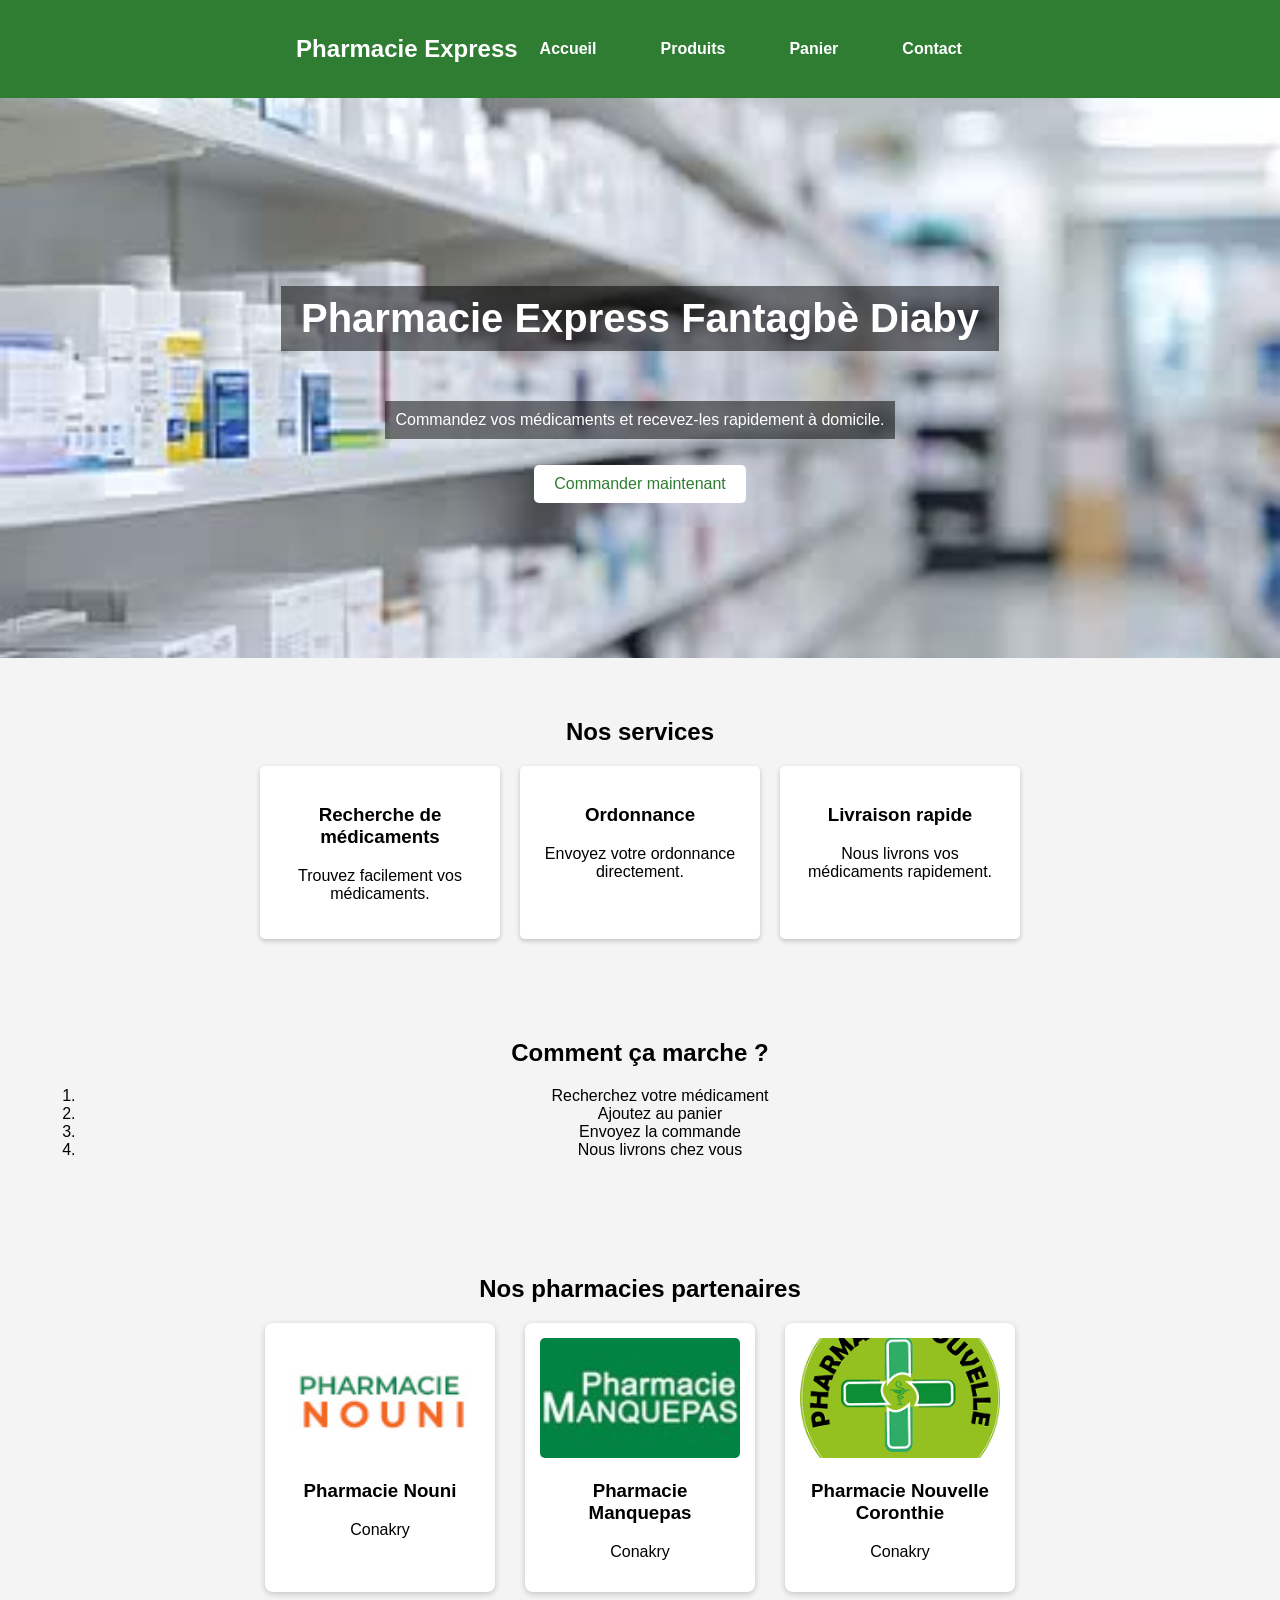
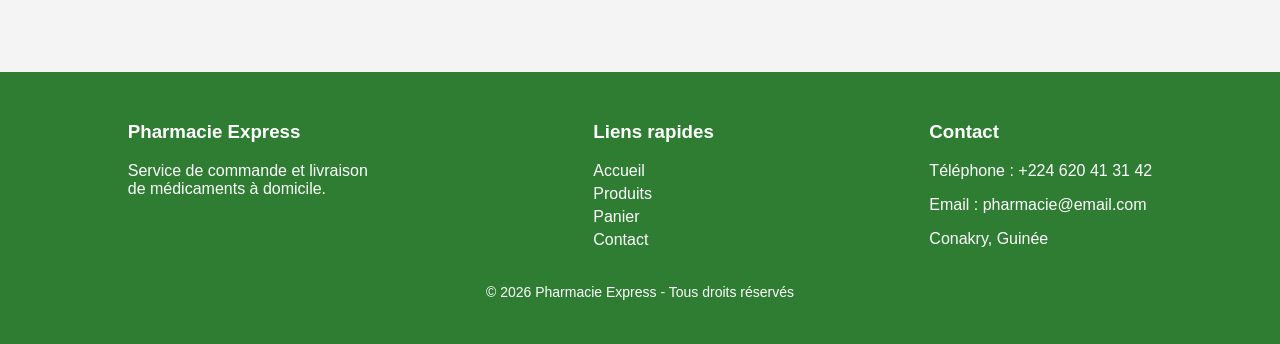
<file: index.html>
<!DOCTYPE html>
<html lang="fr">

<head>
<meta charset="UTF-8">
<meta name="viewport" content="width=device-width, initial-scale=1.0">
<title>Pharmacie Express</title>
<link rel="stylesheet" href="style.css">
<link rel="manifest" href="manifest.json">
</head>

<body>
<nav>
  <div class="nav-container">
    <h2 class="logo">Pharmacie Express</h2>
    <div class="menu-toggle" onclick="toggleMenu()">☰
    </div>
    <div class="nav-links" id="nav-links">
      <a href="index.html">Accueil</a>
      <a href="produits.html">Produits</a>
      <a href="panier.html">Panier </a>
      <a href="contact.html">Contact</a>
    </div>
  </div>
</nav>
<section class="hero">
  <h1>Pharmacie Express Fantagbè Diaby</h1>
  <p>Commandez vos médicaments et recevez-les rapidement à domicile.</p>
  <a href="produits.html" class="btn">Commander maintenant</a>
</section>
<section class="services">
<h2>Nos services</h2>
<div class="cards">
<div class="card">
<h3>Recherche de médicaments</h3>
<p>Trouvez facilement vos médicaments.</p>
</div>
  
<div class="card">
<h3>Ordonnance</h3>
<p>Envoyez votre ordonnance directement.</p>
</div>
  
<div class="card">
<h3>Livraison rapide</h3>
<p>Nous livrons vos médicaments rapidement.</p>
</div>
</div>

</section>
<section class="process">
<h2>Comment ça marche ?</h2>
<ol>
<li>Recherchez votre médicament</li>
<li>Ajoutez au panier</li>
<li>Envoyez la commande</li>
<li>Nous livrons chez vous</li>
</ol>
</section>
  
<script>
if("serviceWorker" in navigator){
navigator.serviceWorker.register("service-worker.js");
}

</script>
  <section class="pharmacies">
<h2>Nos pharmacies partenaires</h2>
  
<div class="pharmacies-container">
  <div class="pharmacie">
  <img src="nouni.jpg">
  <h3>Pharmacie Nouni</h3>
  <p>Conakry</p>
  </div>
  
  <div class="pharmacie">
  <img src="manquepas.jpg">
  <h3>Pharmacie Manquepas</h3>
  <p>Conakry</p>
  </div>
  
  <div class="pharmacie">
  <img src="coronthie.png">
  <h3>Pharmacie Nouvelle Coronthie</h3>
  <p>Conakry</p>
  </div>
</div>

</section>
  
<footer class="footer">
  <div class="footer-container">
    
    <div class="footer-section">
    <h3>Pharmacie Express</h3>
    <p>Service de commande et livraison de médicaments à domicile.</p>
    </div>
    
    <div class="footer-section">
    <h3>Liens rapides</h3>
    <a href="index.html">Accueil</a>
    <a href="produits.html">Produits</a>
    <a href="panier.html">Panier</a>
    <a href="contact.html">Contact</a>
    </div>
    
    <div class="footer-section">
    <h3>Contact</h3>
    <p>Téléphone : +224 620 41 31 42</p>
    <p>Email : pharmacie@email.com</p>
    <p>Conakry, Guinée</p>
    </div>
  
  </div>

<p class="copyright">
  © 2026 Pharmacie Express - Tous droits réservés
</p>

</footer>
  
</body>
  
</html>
</file>
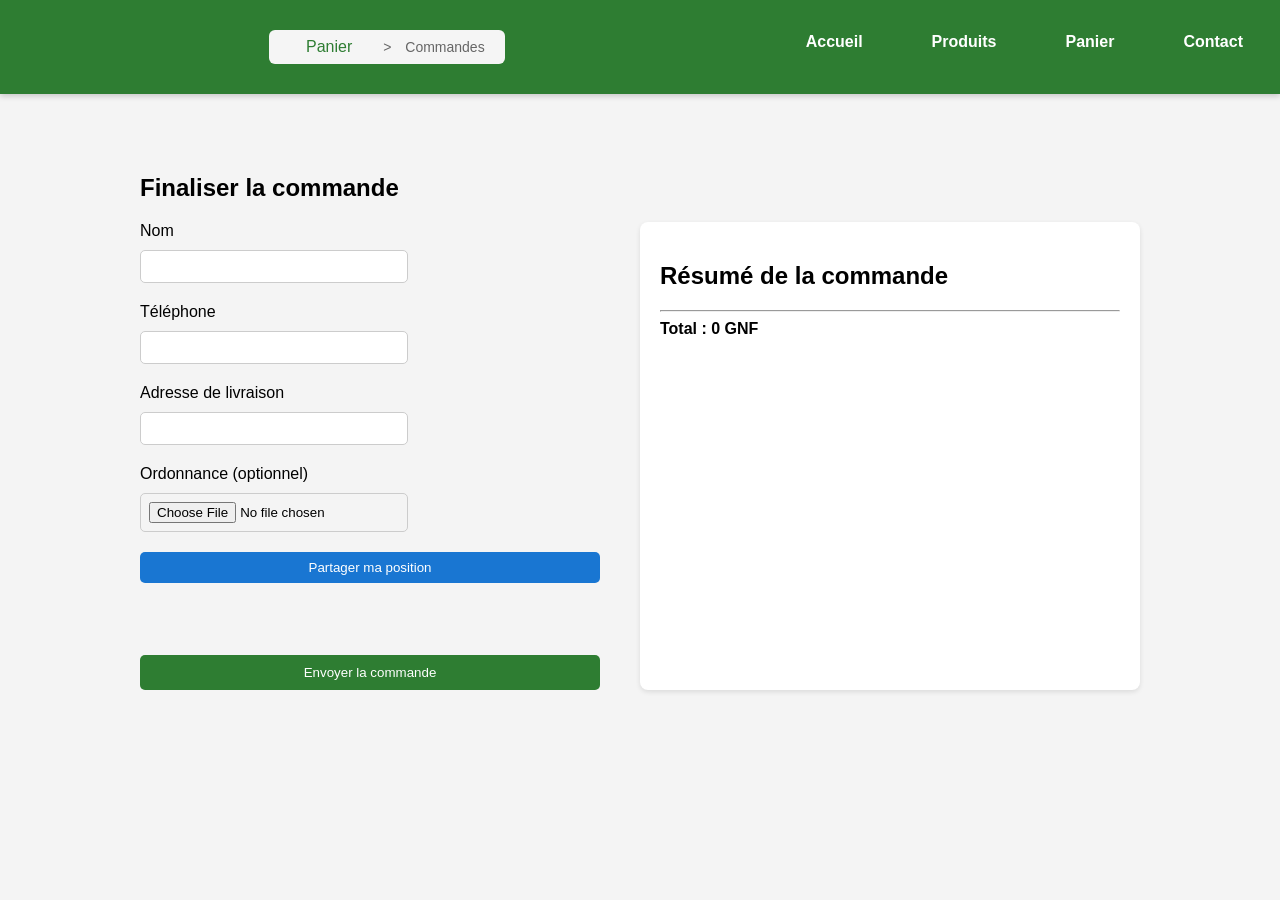
<file: commande.html>
<!DOCTYPE html>
<html lang="fr">

<head>
	<meta charset="UTF-8">
	<meta name="viewport" content="width=device-width, initial-scale=1.0">
	<title>Commande</title>
	<link rel="stylesheet" href="style.css">
</head>

<body>
	<nav>
		<div class="breadcrumb">
			<a href="panier.html">Panier</a>
			<span> > </span>
			<span>Commandes</span>
		</div>
		<a href="index.html">Accueil</a>
		<a href="produits.html">Produits</a>
		<a href="panier.html">Panier</a>
		<a href="contact.html">Contact</a>
	</nav>

	<section class="commande-section">
		<h1>Finaliser la commande</h1>
		<div class="commande-container">
		<form id="commandeForm" class="form-commande">

		<label>Nom</label>
		<input type="text" id="nom" required>
		
		<label>Téléphone</label>
		<input type="text" id="telephone" required>
		
		<label>Adresse de livraison</label>
		<input type="text" id="adresse" required>
		
		<label>Ordonnance (optionnel)</label>
		<input type="file" id="ordonnance">

		<button type="button" onclick="localiser()" class="btn-position">
			Partager ma position
		</button>
		<p id="position"></p>
		<div id="carte"></div>
		<button type="submit" class="btn-commande">
		Envoyer la commande
		</button>
		</form>

<div class="commande-resume">

<h2>Résumé de la commande</h2>

<div id="resume-panier"></div>

</div>

</div>

</section>

<script src="commande.js"></script>



</body>

</html>
</file>
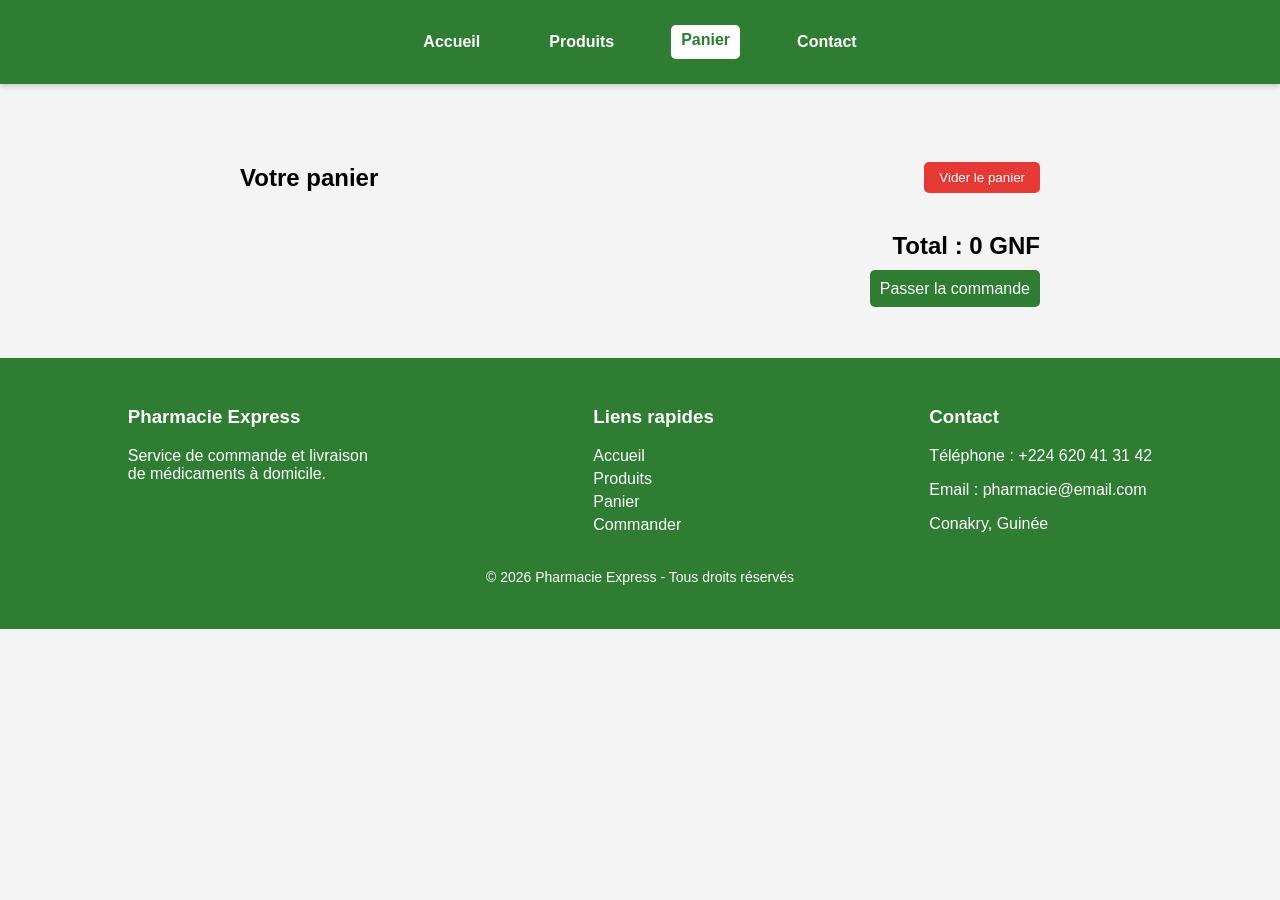
<file: panier.html>
<!DOCTYPE html>
<html lang="fr">

<head>
  <meta charset="UTF-8">
  <meta name="viewport" content="width=device-width, initial-scale=1.0">
  <title>Panier</title>
  <link rel="stylesheet" href="style.css">
</head>

<body>
<nav>
  <a href="index.html">Accueil</a>
  <a href="produits.html">Produits</a>
  <a href="panier.html" class="active">Panier</a>
  <a href="contact.html">Contact</a>
</nav>

<section class="panier-section">
  <div class="panier-header">
    <h1>Votre panier</h1>
    <button onclick="viderPanier()" class="btn-vider">
      Vider le panier
    </button>
  </div>
  <div id="panier"></div>
  <div class="panier-total">
    <h2 id="total"></h2>
    <a href="commande.html" class="btn-commande">
      Passer la commande
    </a>
</div>
</section>

<script src="panier.js"></script>

</body>
<footer class="footer">
<div class="footer-container">
<div class="footer-section">
<h3>Pharmacie Express</h3>
<p>Service de commande et livraison de médicaments à domicile.</p>
</div>

<div class="footer-section">
<h3>Liens rapides</h3>
<a href="index.html">Accueil</a>
<a href="produits.html">Produits</a>
<a href="panier.html">Panier</a>
<a href="commande.html">Commander</a>
</div>

<div class="footer-section">
<h3>Contact</h3>
<p>Téléphone : +224 620 41 31 42</p>
<p>Email : pharmacie@email.com</p>
<p>Conakry, Guinée</p>
</div>

</div>

<p class="copyright">
© 2026 Pharmacie Express - Tous droits réservés
</p>

</footer>
</html>
</file>
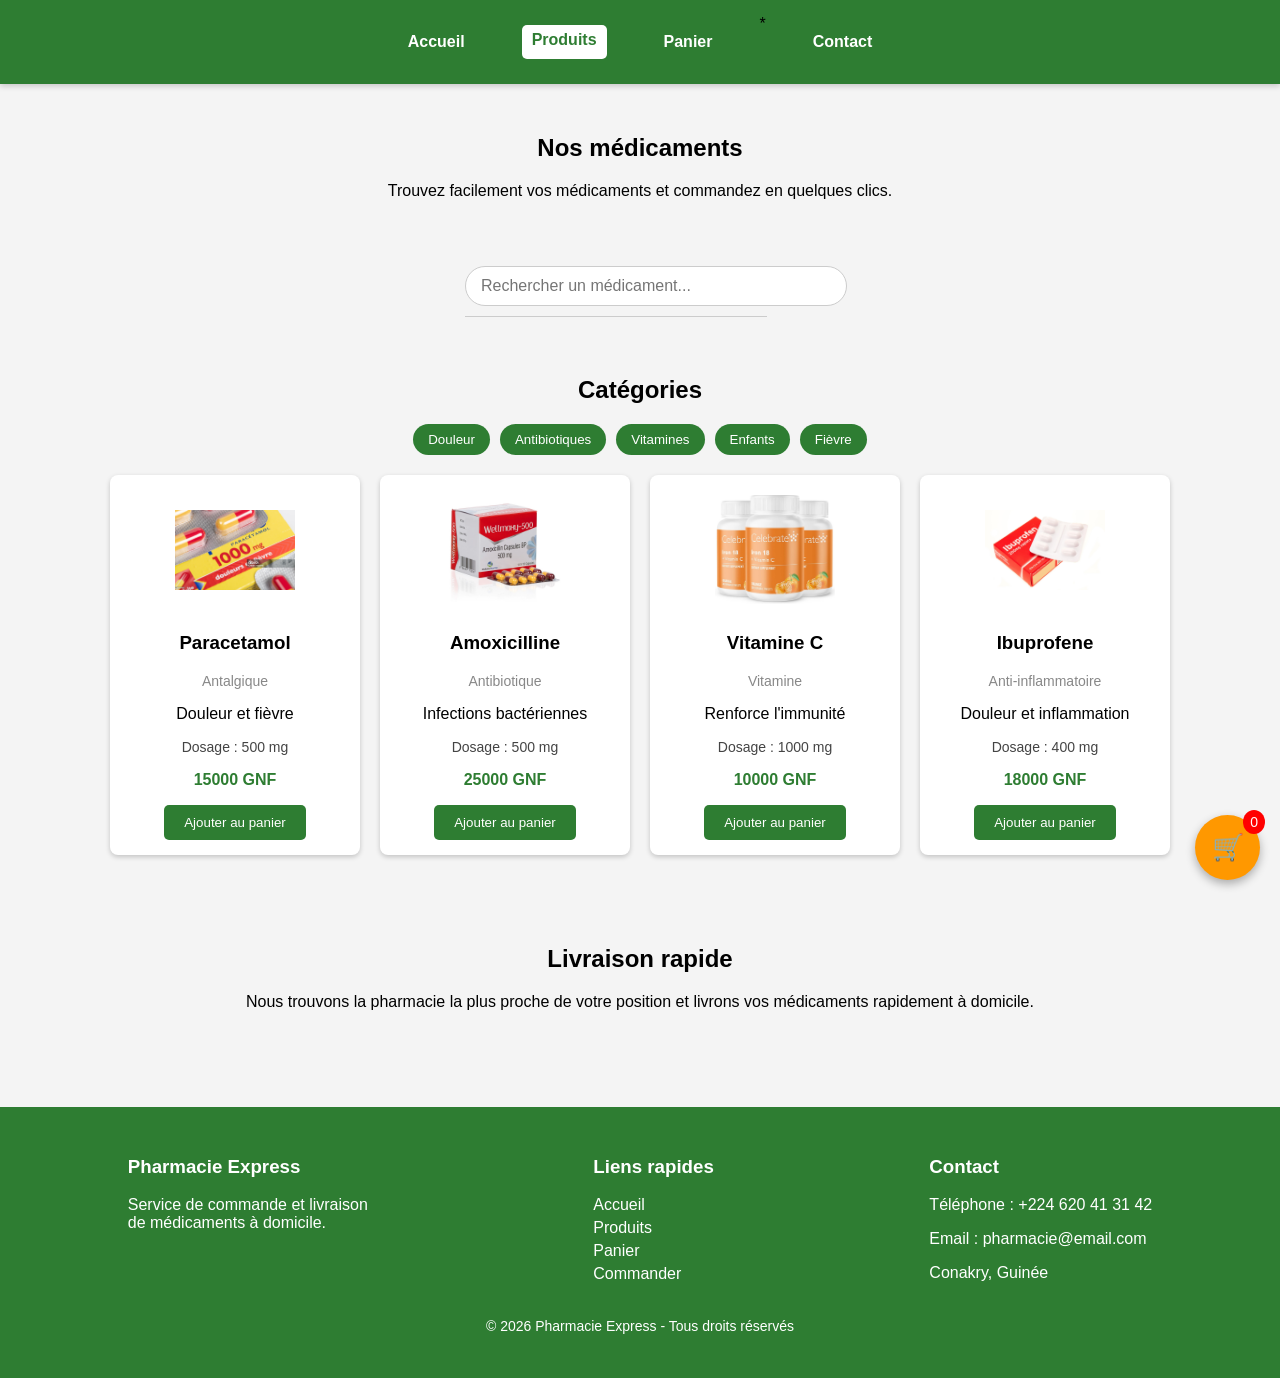
<file: produits.html>
<!DOCTYPE html>
<html lang="fr">

<head>
<meta charset="UTF-8">
<meta name="viewport" content="width=device-width, initial-scale=1.0">

<title>Produits</title>
<link rel="stylesheet" href="style.css">
</head>
   
<body>
   
<nav>
   <a href="index.html">Accueil</a>
   <a href="produits.html" class="active">Produits</a>
   <a href="panier.html">Panier</a>*
   <a href="contact.html">Contact</a>
</nav>
   
<section class="produits-header">
   <h1>Nos médicaments</h1>
   <p>Trouvez facilement vos médicaments et commandez en quelques clics.</p>
</section>

<div class="recherche-box">
   <input type="text" id="recherche" placeholder="Rechercher un médicament...">
   <div id="suggestions"></div>
</div>
   
<section class="categories">
   <h2>Catégories</h2>
      <div class="categories-container">
      <button>Douleur</button>
      <button>Antibiotiques</button>
      <button>Vitamines</button>
      <button>Enfants</button>
      <button>Fièvre</button>
      </div>
</section>

<section class="produits">
   <div id="liste"></div>
</section>

<section class="info-livraison">
   <h2>Livraison rapide</h2>
   <p>
   Nous trouvons la pharmacie la plus proche de votre position
   et livrons vos médicaments rapidement à domicile.
   </p>
</section>

<script src="script.js"></script>
   
<footer class="footer">
   <div class="footer-container">
      <div class="footer-section">
         <h3>Pharmacie Express</h3>
         <p>Service de commande et livraison de médicaments à domicile.</p>
      </div>
      <div class="footer-section">
         <h3>Liens rapides</h3>
         <a href="index.html">Accueil</a>
         <a href="produits.html">Produits</a>
         <a href="panier.html">Panier</a>
         <a href="commande.html">Commander</a>
      </div>
      <div class="footer-section">
         <h3>Contact</h3>
         <p>Téléphone : +224 620 41 31 42</p>
         <p>Email : pharmacie@email.com</p>
         <p>Conakry, Guinée</p>
      </div>
   </div>
   <p class="copyright">
   © 2026 Pharmacie Express - Tous droits réservés
   </p>
</footer>

<a href="panier.html" class="panier-flottant">
<span class="icone-panier">🛒</span>
<span id="compteur-panier" class="compteur">0</span>
</a>
</body>

</html>
</file>
<file: style.css>
body{
font-family:Arial;
margin:0;
background:#f4f4f4;
}

nav{
background:#2e7d32;
padding:15px;
text-align:center;
}

nav a{
color:white;
margin:20px;
text-decoration:none;
font-weight:bold;
}

.hero{
background:#4caf50;
color:white;
height:300px;

display:flex;
flex-direction:column;
justify-content:center;
align-items:center;

text-align:center;
}

.btn{
background:white;
color:#2e7d32;
padding:10px 20px;
text-decoration:none;
border-radius:5px;
margin-top:10px;
}

input{
padding:10px;
width:250px;
margin-bottom:10px;
}

button{
background:#2e7d32;
color:white;
padding:10px 20px;
border:none;
border-radius:5px;
cursor:pointer;
}

#suggestions{
background:white;
border:1px solid #ccc;
max-width:300px;
}

#suggestions div{
padding:8px;
cursor:pointer;
}

#suggestions div:hover{
background:#f0f0f0;
}

#carte iframe{
width:100%;
height:300px;
border:0;
margin-top:10px;
}

body{
font-family:Arial;
margin:0;
background:#f4f4f4;
}

nav{
background:#2e7d32;
padding:15px;
text-align:center;
}

nav a{
color:white;
margin:10px;
text-decoration:none;
font-weight:bold;
}

.hero{
background:#4caf50;
color:white;
text-align:center;
padding:80px 20px;
}

.btn{
background:white;
color:#2e7d32;
padding:10px 20px;
text-decoration:none;
border-radius:5px;
}

.services{
padding:40px;
text-align:center;
}

.cards{
display:flex;
justify-content:center;
gap:20px;
}

.card{
background:white;
padding:20px;
width:200px;
border-radius:5px;
box-shadow:0 2px 5px rgba(0,0,0,0.2);
}

.process{
padding:40px;
text-align:center;
}

.produit{
background:white;
padding:15px;
border-radius:8px;
width:220px;
text-align:center;
box-shadow:0 2px 5px rgba(0,0,0,0.2);
}

.produit-image{
width:120px;
height:120px;
object-fit:contain;
}

.prix{
color:#2e7d32;
font-weight:bold;
}

#liste{
display:flex;
flex-wrap:wrap;
gap:20px;
justify-content:center;
}

.recherche-box{
width:350px;
margin:20px auto;
position:relative;
}

#recherche{
width:100%;
padding:10px 15px;
border-radius:25px;
border:1px solid #ccc;
font-size:16px;
outline:none;
}

#recherche:focus{
border-color:#2e7d32;
box-shadow:0 0 5px rgba(0,0,0,0.2);
}

#suggestions{
background:white;
border:1px solid #ccc;
border-top:none;
position:absolute;
width:100%;
max-height:200px;
overflow-y:auto;
}

#suggestions div{
padding:10px;
cursor:pointer;
}

#suggestions div:hover{
background:#f0f0f0;
}

.hero{
background-image:url("banner.jpg");
background-size:cover;
background-position:center;
height:400px;
display:flex;
flex-direction:column;
justify-content:center;
align-items:center;
color:white;
text-align:center;
}

.hero h1{
font-size:40px;
background:rgba(0,0,0,0.5);
padding:10px 20px;
}

.hero p{
background:rgba(0,0,0,0.5);
padding:10px;
}

.footer{
background:#2e7d32;
color:white;
margin-top:40px;
padding:30px 20px;
}

.footer-container{
display:flex;
justify-content:space-around;
flex-wrap:wrap;
}

.footer-section{
max-width:250px;
}

.footer-section a{
display:block;
color:white;
text-decoration:none;
margin-top:5px;
}

.footer-section a:hover{
text-decoration:underline;
}

.copyright{
text-align:center;
margin-top:20px;
font-size:14px;
}

.pharmacies{
text-align:center;
padding:40px;
}

.pharmacies-container{
display:flex;
justify-content:center;
gap:30px;
flex-wrap:wrap;
}

.pharmacie{
background:white;
padding:15px;
border-radius:8px;
width:200px;
box-shadow:0 2px 6px rgba(0,0,0,0.2);
}

.pharmacie img{
width:100%;
height:120px;
object-fit:cover;
border-radius:5px;
}

nav{
background:#2e7d32;
padding:15px 30px;
display:flex;
justify-content:center;
gap:25px;
box-shadow:0 2px 6px rgba(0,0,0,0.2);
}

nav a{
color:white;
text-decoration:none;
font-weight:bold;
font-size:16px;
padding:8px 12px;
border-radius:5px;
transition:0.3s;
}

nav a:hover{
background:white;
color:#2e7d32;
}

nav{
background:#2e7d32;
padding:15px;
}

.nav-container{
display:flex;
justify-content:space-between;
align-items:center;
max-width:1000px;
margin:auto;
}

.logo{
color:white;
}

.nav-links{
display:flex;
gap:20px;
}

.nav-links a{
color:white;
text-decoration:none;
font-weight:bold;
}

.menu-toggle{
display:none;
color:white;
font-size:24px;
cursor:pointer;
}

.produits-header{
text-align:center;
padding:30px;
}

.categories{
text-align:center;
padding:20px;
}

.categories-container{
display:flex;
justify-content:center;
gap:10px;
flex-wrap:wrap;
}

.categories button{
background:#2e7d32;
color:white;
border:none;
padding:8px 15px;
border-radius:20px;
cursor:pointer;
}

.categories button:hover{
background:#1b5e20;
}

.info-livraison{
background:#f4f4f4;
text-align:center;
padding:40px;
margin-top:30px;
}

.categorie{
color:#888;
font-size:14px;
}

.dosage{
font-size:14px;
color:#444;
}

.panier-section{
max-width:800px;
margin:40px auto;
padding:20px;
}

.panier-produit{
display:flex;
justify-content:space-between;
align-items:center;
background:white;
padding:15px;
margin-bottom:10px;
border-radius:8px;
box-shadow:0 2px 5px rgba(0,0,0,0.1);
}

.panier-nom{
font-weight:bold;
}

.panier-quantite button{
background:#2e7d32;
color:white;
border:none;
padding:5px 10px;
border-radius:5px;
cursor:pointer;
}

.panier-total{
text-align:right;
margin-top:20px;
}

.btn-commande{
background:#2e7d32;
color:white;
padding:10px 20px;
text-decoration:none;
border-radius:5px;
}

.panier-header{
display:flex;
justify-content:space-between;
align-items:center;
margin-bottom:20px;
}

.btn-vider{
background:#e53935;
color:white;
border:none;
padding:8px 15px;
border-radius:5px;
cursor:pointer;
}

.btn-vider:hover{
background:#c62828;
}

.commande-section{
max-width:1000px;
margin:40px auto;
padding:20px;
}

.commande-container{
display:flex;
gap:40px;
flex-wrap:wrap;
}

.form-commande{
flex:1;
display:flex;
flex-direction:column;
gap:10px;
}

.form-commande input{
padding:8px;
border:1px solid #ccc;
border-radius:5px;
}

.btn-position{
background:#1976d2;
color:white;
border:none;
padding:8px;
border-radius:5px;
cursor:pointer;
}

.btn-commande{
background:#2e7d32;
color:white;
border:none;
padding:10px;
border-radius:5px;
cursor:pointer;
margin-top:10px;
}

.commande-resume{
flex:1;
background:white;
padding:20px;
border-radius:8px;
box-shadow:0 2px 5px rgba(0,0,0,0.1);
}

.panier-flottant{
position:fixed;
bottom:20px;
right:20px;
background:#ff9800;
width:65px;
height:65px;
border-radius:50%;
display:flex;
align-items:center;
justify-content:center;
text-decoration:none;
color:white;
font-size:26px;
box-shadow:0 4px 10px rgba(0,0,0,0.3);
z-index:1000;
}

.compteur{
position:absolute;
top:-5px;
right:-5px;
background:red;
color:white;
font-size:14px;
padding:4px 7px;
border-radius:50%;
}

nav a.active{
background:white;
color:#2e7d32;
border-radius:5px;
padding:6px 10px;
}

.breadcrumb{
margin:15px auto;
max-width:1000px;
padding:8px 15px;
font-size:14px;
color:#666;
background:#f5f5f5;
border-radius:6px;
}

.breadcrumb a{
color:#2e7d32;
text-decoration:none;
font-weight:500;
}

.breadcrumb a:hover{
text-decoration:underline;
}

.breadcrumb span{
margin:0 5px;
}
</file>
